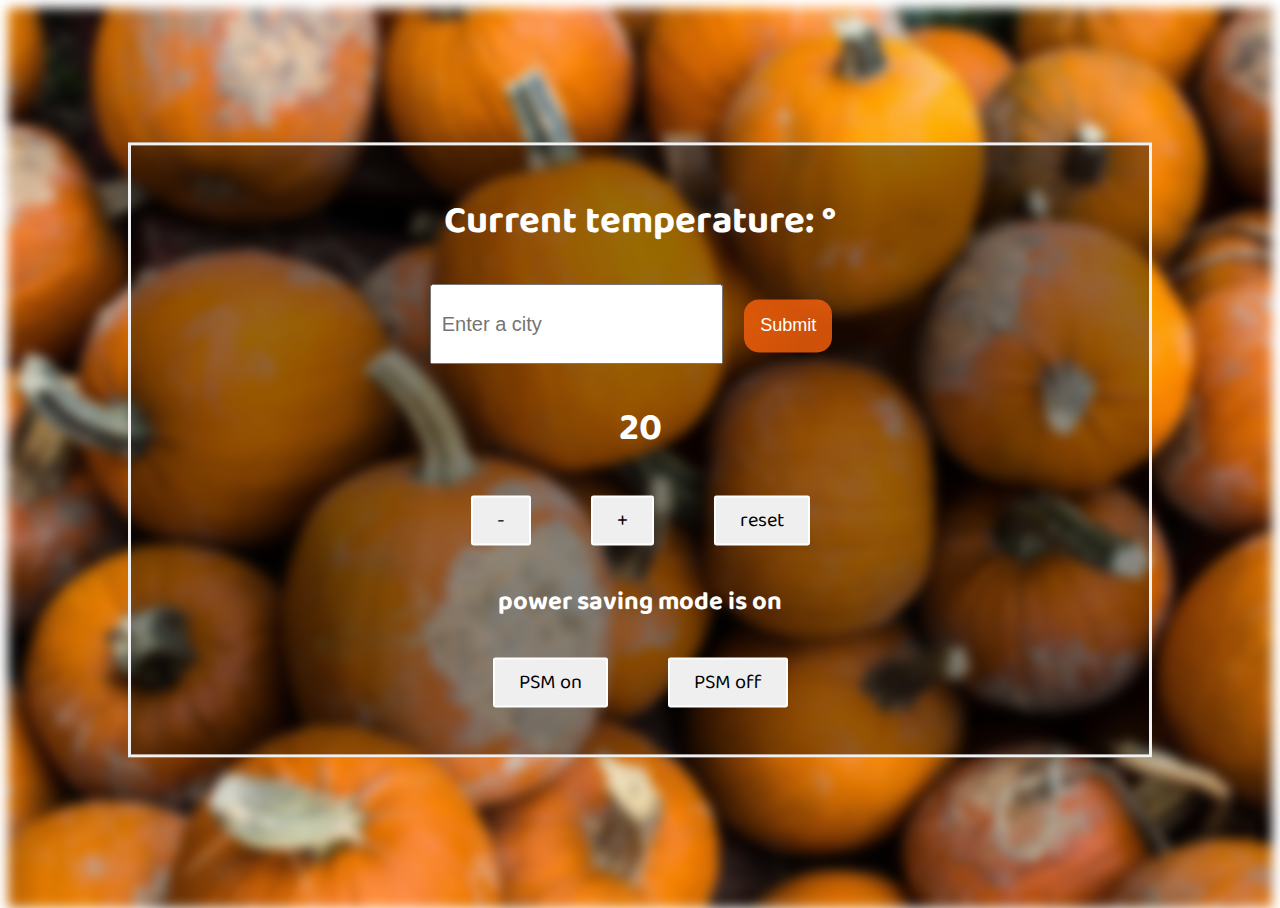
<file: index.html>
<!DOCTYPE html>
<html>
  <head>
    <link rel="stylesheet" type="text/css" href="./public/thermo_style.css" />
    <link href="https://fonts.googleapis.com/css?family=Baloo+Thambi+2&display=swap" rel="stylesheet">
    <title>Thermostat</title>
  </head>
  <section id="bg-image" class="medium-bg-image"></section>
  <body>
    <section class="bg-text">
      <h1>Current temperature: <span id="current-temperature"></span>°</h1>
      <form id="select-city">
        <input id="current-city" type="text" placeholder="Enter a city"></input>
        <input type="submit"></input>
      </form>
      <h1 id="temperature"></h1>
      <p>
        <label>
        <button id="temp-down">-</button>
        <button id="temp-up">+</button>
        <button id="temp-reset">reset</button>
        <br>
        </label>
        <h3>power saving mode is <span id="power-saving">on</span></h3>
        <label>
        <button id="psm-on">PSM on</button>
        <button id="psm-off">PSM off</button>
        </label>
      </p>
    </section>
    <script src="src/Thermostat.js"></script>
    <script src="https://code.jquery.com/jquery-2.1.4.min.js"></script>
    <script>

      $(document).ready(function() {
        displayWeather('London');

        $('#select-city').submit(function(event) {
          event.preventDefault();
          var city = $('#current-city').val();
          displayWeather(city);
        });
        
        var thermostat = new Thermostat();
        updateTemperature();
    
        $('#temp-down').click(function() {
          thermostat.down();
          updateTemperature();
        });

        $('#temp-up').click(function() {
          thermostat.up();
          updateTemperature();
        });

        $('#temp-reset').click(function() {
          thermostat.resetTemperature();
          updateTemperature();
        });

        $('#psm-on').click(function(){
          thermostat.switchPowerSavingModeOn();
          $('#power-saving').text('on')
          updateTemperature();        
        });

        $('#psm-off').click(function(){
          thermostat.switchPowerSavingModeOff();
          $('#power-saving').text('off')
          updateTemperature();
        });

        // $("section").toggle(
        //   function(){$("p").css({"color": "red"});},
        //   function(){$("p").css({"color": "blue"});},
        //   function(){$("p").css({"color": "green"});
        // });

        function updateTemperature(){
          $('#temperature').text(thermostat.temperature);
          $('#temperature').attr('class', thermostat.energyUsage());
          $('#bg-image').attr('class', changeImage());
        };

        function changeImage(){
          var picture = thermostat.energyUsage();
          if (picture === 'low-usage') {return "low-bg-image"}
          else if (picture === 'medium-usage') { return "medium-bg-image"}
          else { return "high-bg-image" };
        };

        function displayWeather(city) {
          var url = 'http://api.openweathermap.org/data/2.5/weather?q=' + city;
          var token = '&appid=fa41bf563e31302c3b9988b62fd48ae1';
          var units = '&units=metric';
          $.get(url + token + units, function(data) {
            $('#current-temperature').text(data.main.temp);
          });
        };

      });
    </script>
  </body>
</html>
</file>
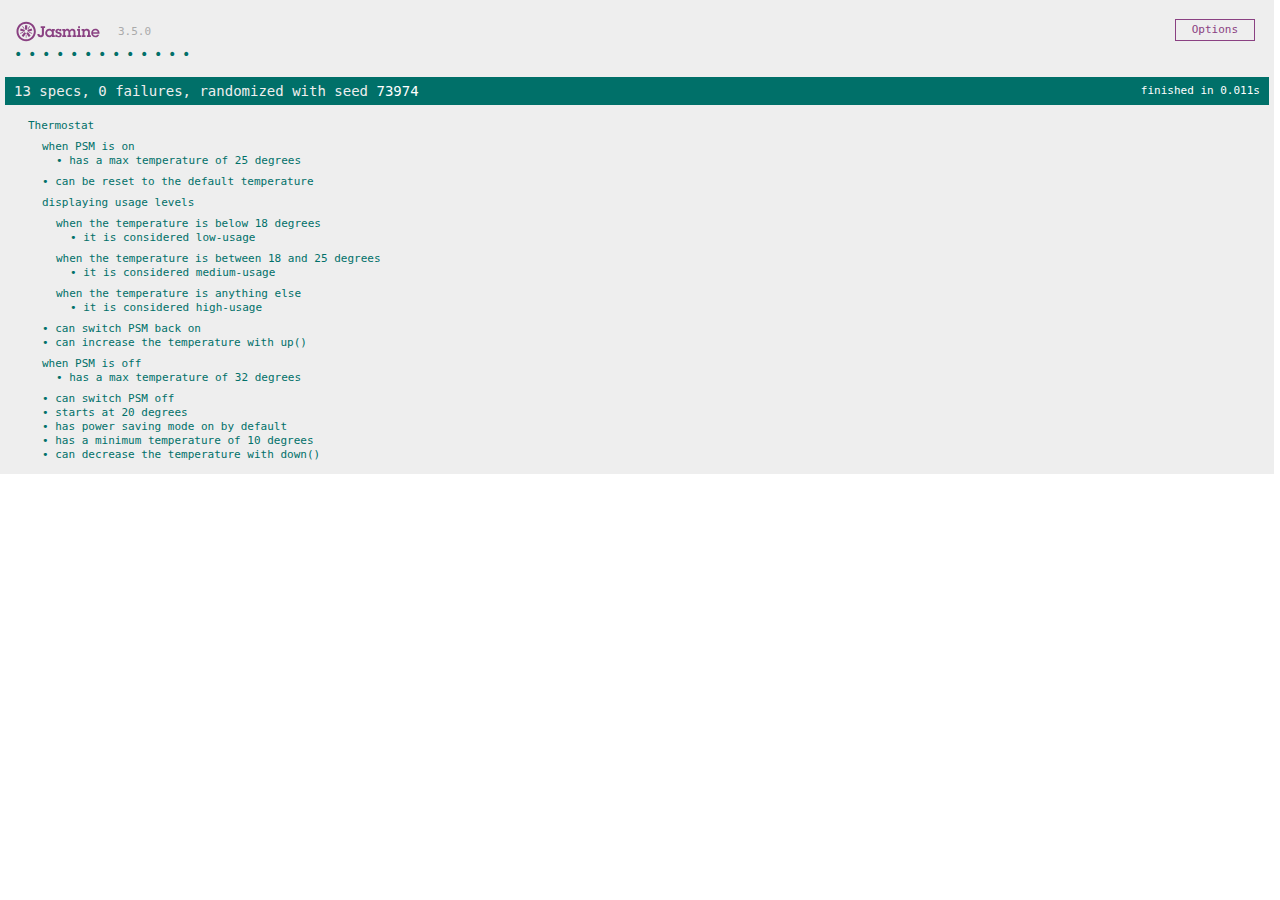
<file: SpecRunner.html>
<!DOCTYPE html>
<html>
<head>
  <meta charset="utf-8">
  <title>Jasmine Spec Runner v3.5.0</title>

  <link rel="shortcut icon" type="image/png" href="lib/jasmine-3.5.0/jasmine_favicon.png">
  <link rel="stylesheet" href="lib/jasmine-3.5.0/jasmine.css">

  <script src="lib/jasmine-3.5.0/jasmine.js"></script>
  <script src="lib/jasmine-3.5.0/jasmine-html.js"></script>
  <script src="lib/jasmine-3.5.0/boot.js"></script>

  <!-- include source files here... -->
  <script src="src/Thermostat.js"></script>

  <!-- include spec files here... -->
  <script src="spec/ThermostatSpec.js"></script>


</head>

<body>
</body>
</html>
</file>
<file: public/thermo_style.css>
body, html {
  height: 100%;
}

* {
  box-sizing: border-box;
}

.low-usage {
  color: green;
}

.medium-usage {
  color: white;
}

.high-usage {
  color: red;
}

.medium-bg-image {
  background-image: url("medium.jpg");
  filter: blur(6px);
  -webkit-filter: blur(6px);
  height: 100%;
  background-position: center;
  background-repeat: no-repeat;
  background-size: cover;
}

.low-bg-image {
  background-image: url("low-usage.jpg");
  filter: blur(6px);
  -webkit-filter: blur(6px);
  height: 100%;
  background-position: center;
  background-repeat: no-repeat;
  background-size: cover;
}

.high-bg-image {
  background-image: url("high-usage.jpg");
  filter: blur(6px);
  -webkit-filter: blur(6px);
  height: 100%;
  background-position: center;
  background-repeat: no-repeat;
  background-size: cover;
}

.bg-text {
  background-color: rgb(0,0,0); /* Fallback color */
  background-color: rgba(0,0,0, 0.4); /* Black w/opacity/see-through */
  color: white;
  font-weight: bold;
  font-family: 'Baloo Thambi 2', cursive;
  border: 3px solid #f1f1f1;
  position: absolute;
  top: 50%;
  left: 50%;
  transform: translate(-50%, -50%);
  z-index: 2;
  width: 80%;
  padding: 20px;
  text-align: center;

}

label {
  padding: 0.3em 0.5em;
  margin: 0.5em 0.5em;
  display: flex;
  justify-content: center;
}

h1 {
  font-size: 3vw;
}

h3 {
  font-size: 2vw;
}

button {
 display:inline-block;
 padding:0.35em 1.2em;
 border:0.1em solid #FFFFFF;
 margin:0.3em 1.5em;
 border-radius:0.12em;
 box-sizing: border-box;
 text-decoration:none;
 font-family: 'Baloo Thambi 2', cursive;
 font-size: 20px;
 font-weight:300;
 color: black;
 text-align:center;
 transition: all 0.2s;
}

input[type=submit] {
  position: relative;
  display: inline-block;
  text-align: center;
  background-color: #ec5d0ade;
  border: none;
  border-color: white;
  color: white;
  padding: 16px 16px;
  font-size: 18px;
  text-decoration: none;
  border-radius: 15px;
  margin: 0.5em 1em;
  cursor: pointer;
}

input[type=text] {
width: 30%;
height: 80px;
padding: 5px 10px;
margin: 8px 0;
box-sizing: border-box;
font-size: 20px;
}
</file>
<file: lib/jasmine-3.5.0/jasmine.css>
@charset "UTF-8";
body { overflow-y: scroll; }

.jasmine_html-reporter { width: 100%; background-color: #eee; padding: 5px; margin: -8px; font-size: 11px; font-family: Monaco, "Lucida Console", monospace; line-height: 14px; color: #333; }

.jasmine_html-reporter a { text-decoration: none; }

.jasmine_html-reporter a:hover { text-decoration: underline; }

.jasmine_html-reporter p, .jasmine_html-reporter h1, .jasmine_html-reporter h2, .jasmine_html-reporter h3, .jasmine_html-reporter h4, .jasmine_html-reporter h5, .jasmine_html-reporter h6 { margin: 0; line-height: 14px; }

.jasmine_html-reporter .jasmine-banner, .jasmine_html-reporter .jasmine-symbol-summary, .jasmine_html-reporter .jasmine-summary, .jasmine_html-reporter .jasmine-result-message, .jasmine_html-reporter .jasmine-spec .jasmine-description, .jasmine_html-reporter .jasmine-spec-detail .jasmine-description, .jasmine_html-reporter .jasmine-alert .jasmine-bar, .jasmine_html-reporter .jasmine-stack-trace { padding-left: 9px; padding-right: 9px; }

.jasmine_html-reporter .jasmine-banner { position: relative; }

.jasmine_html-reporter .jasmine-banner .jasmine-title { background: url("[data-uri]") no-repeat; background: url("[data-uri]") no-repeat, none; -moz-background-size: 100%; -o-background-size: 100%; -webkit-background-size: 100%; background-size: 100%; display: block; float: left; width: 90px; height: 25px; }

.jasmine_html-reporter .jasmine-banner .jasmine-version { margin-left: 14px; position: relative; top: 6px; }

.jasmine_html-reporter #jasmine_content { position: fixed; right: 100%; }

.jasmine_html-reporter .jasmine-version { color: #aaa; }

.jasmine_html-reporter .jasmine-banner { margin-top: 14px; }

.jasmine_html-reporter .jasmine-duration { color: #fff; float: right; line-height: 28px; padding-right: 9px; }

.jasmine_html-reporter .jasmine-symbol-summary { overflow: hidden; margin: 14px 0; }

.jasmine_html-reporter .jasmine-symbol-summary li { display: inline-block; height: 10px; width: 14px; font-size: 16px; }

.jasmine_html-reporter .jasmine-symbol-summary li.jasmine-passed { font-size: 14px; }

.jasmine_html-reporter .jasmine-symbol-summary li.jasmine-passed:before { color: #007069; content: "•"; }

.jasmine_html-reporter .jasmine-symbol-summary li.jasmine-failed { line-height: 9px; }

.jasmine_html-reporter .jasmine-symbol-summary li.jasmine-failed:before { color: #ca3a11; content: "×"; font-weight: bold; margin-left: -1px; }

.jasmine_html-reporter .jasmine-symbol-summary li.jasmine-excluded { font-size: 14px; }

.jasmine_html-reporter .jasmine-symbol-summary li.jasmine-excluded:before { color: #bababa; content: "•"; }

.jasmine_html-reporter .jasmine-symbol-summary li.jasmine-excluded-no-display { font-size: 14px; display: none; }

.jasmine_html-reporter .jasmine-symbol-summary li.jasmine-pending { line-height: 17px; }

.jasmine_html-reporter .jasmine-symbol-summary li.jasmine-pending:before { color: #ba9d37; content: "*"; }

.jasmine_html-reporter .jasmine-symbol-summary li.jasmine-empty { font-size: 14px; }

.jasmine_html-reporter .jasmine-symbol-summary li.jasmine-empty:before { color: #ba9d37; content: "•"; }

.jasmine_html-reporter .jasmine-run-options { float: right; margin-right: 5px; border: 1px solid #8a4182; color: #8a4182; position: relative; line-height: 20px; }

.jasmine_html-reporter .jasmine-run-options .jasmine-trigger { cursor: pointer; padding: 8px 16px; }

.jasmine_html-reporter .jasmine-run-options .jasmine-payload { position: absolute; display: none; right: -1px; border: 1px solid #8a4182; background-color: #eee; white-space: nowrap; padding: 4px 8px; }

.jasmine_html-reporter .jasmine-run-options .jasmine-payload.jasmine-open { display: block; }

.jasmine_html-reporter .jasmine-bar { line-height: 28px; font-size: 14px; display: block; color: #eee; }

.jasmine_html-reporter .jasmine-bar.jasmine-failed, .jasmine_html-reporter .jasmine-bar.jasmine-errored { background-color: #ca3a11; border-bottom: 1px solid #eee; }

.jasmine_html-reporter .jasmine-bar.jasmine-passed { background-color: #007069; }

.jasmine_html-reporter .jasmine-bar.jasmine-incomplete { background-color: #bababa; }

.jasmine_html-reporter .jasmine-bar.jasmine-skipped { background-color: #bababa; }

.jasmine_html-reporter .jasmine-bar.jasmine-warning { background-color: #ba9d37; color: #333; }

.jasmine_html-reporter .jasmine-bar.jasmine-menu { background-color: #fff; color: #aaa; }

.jasmine_html-reporter .jasmine-bar.jasmine-menu a { color: #333; }

.jasmine_html-reporter .jasmine-bar a { color: white; }

.jasmine_html-reporter.jasmine-spec-list .jasmine-bar.jasmine-menu.jasmine-failure-list, .jasmine_html-reporter.jasmine-spec-list .jasmine-results .jasmine-failures { display: none; }

.jasmine_html-reporter.jasmine-failure-list .jasmine-bar.jasmine-menu.jasmine-spec-list, .jasmine_html-reporter.jasmine-failure-list .jasmine-summary { display: none; }

.jasmine_html-reporter .jasmine-results { margin-top: 14px; }

.jasmine_html-reporter .jasmine-summary { margin-top: 14px; }

.jasmine_html-reporter .jasmine-summary ul { list-style-type: none; margin-left: 14px; padding-top: 0; padding-left: 0; }

.jasmine_html-reporter .jasmine-summary ul.jasmine-suite { margin-top: 7px; margin-bottom: 7px; }

.jasmine_html-reporter .jasmine-summary li.jasmine-passed a { color: #007069; }

.jasmine_html-reporter .jasmine-summary li.jasmine-failed a { color: #ca3a11; }

.jasmine_html-reporter .jasmine-summary li.jasmine-empty a { color: #ba9d37; }

.jasmine_html-reporter .jasmine-summary li.jasmine-pending a { color: #ba9d37; }

.jasmine_html-reporter .jasmine-summary li.jasmine-excluded a { color: #bababa; }

.jasmine_html-reporter .jasmine-specs li.jasmine-passed a:before { content: "• "; }

.jasmine_html-reporter .jasmine-specs li.jasmine-failed a:before { content: "× "; }

.jasmine_html-reporter .jasmine-specs li.jasmine-empty a:before { content: "* "; }

.jasmine_html-reporter .jasmine-specs li.jasmine-pending a:before { content: "• "; }

.jasmine_html-reporter .jasmine-specs li.jasmine-excluded a:before { content: "• "; }

.jasmine_html-reporter .jasmine-description + .jasmine-suite { margin-top: 0; }

.jasmine_html-reporter .jasmine-suite { margin-top: 14px; }

.jasmine_html-reporter .jasmine-suite a { color: #333; }

.jasmine_html-reporter .jasmine-failures .jasmine-spec-detail { margin-bottom: 28px; }

.jasmine_html-reporter .jasmine-failures .jasmine-spec-detail .jasmine-description { background-color: #ca3a11; color: white; }

.jasmine_html-reporter .jasmine-failures .jasmine-spec-detail .jasmine-description a { color: white; }

.jasmine_html-reporter .jasmine-result-message { padding-top: 14px; color: #333; white-space: pre-wrap; }

.jasmine_html-reporter .jasmine-result-message span.jasmine-result { display: block; }

.jasmine_html-reporter .jasmine-stack-trace { margin: 5px 0 0 0; max-height: 224px; overflow: auto; line-height: 18px; color: #666; border: 1px solid #ddd; background: white; white-space: pre; }
</file>
